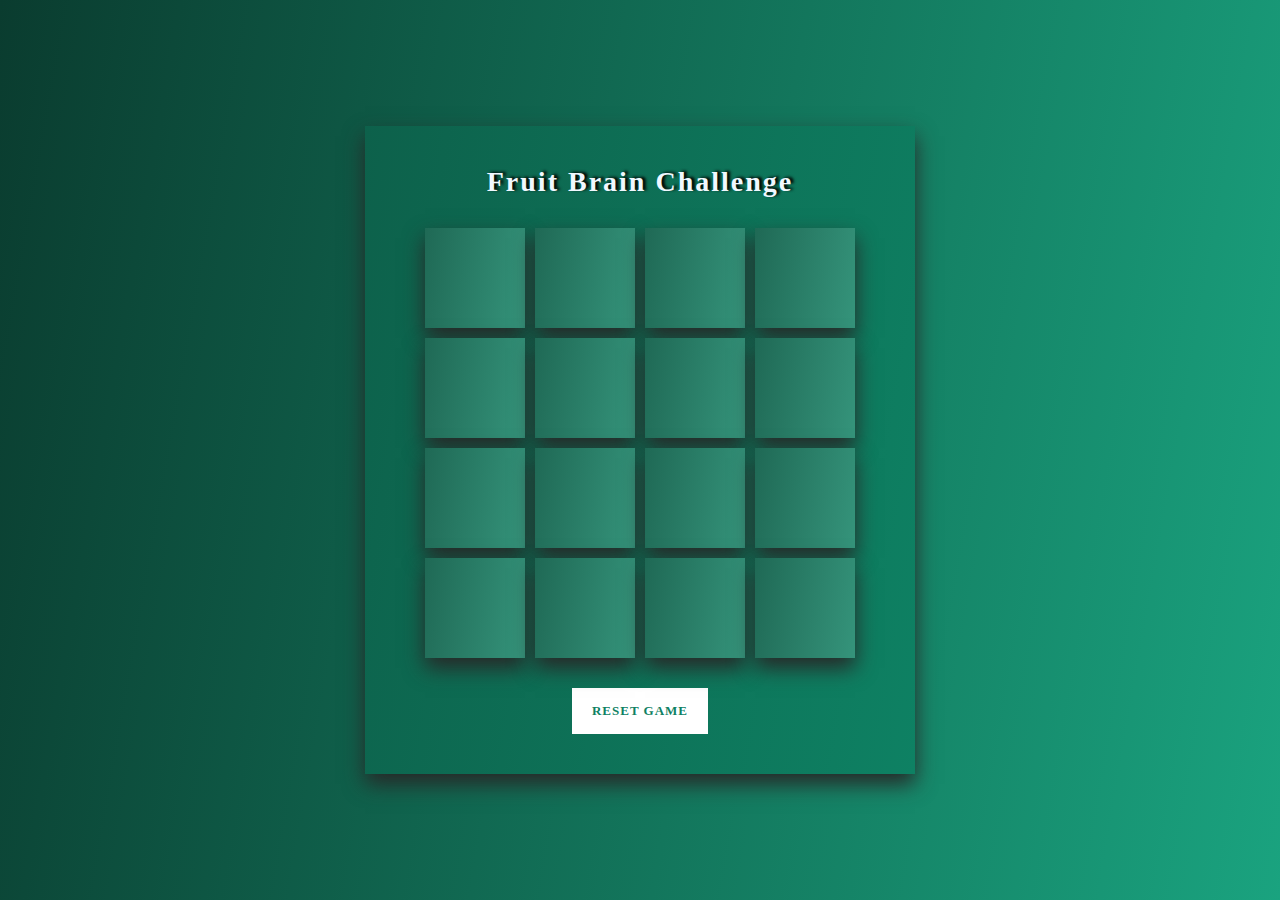
<file: index.html>
<!DOCTYPE html>
<html lang="en">
<head>
    <meta charset="UTF-8">
    <meta name="viewport" content="width=device-width, initial-scale=1.0">
    <title>Fruit Brain Challenge</title>
    <link rel="stylesheet" href="./css/style.css">
    <style>
        @import url("./css/responsive.css");
    </style>
</head>
<body>
    <div class="container">
        <h2>Fruit Brain Challenge</h2>
        <div class="game"></div>
        <button class="reset" onclick="window.location.reload();">Reset game</button>
    </div>
     <!-- script -->
     <script src="./js/script.js"></script>
</body>
</html>
</file>
<file: css/style.css>
* {
    padding: 0;
    margin: 0;
    box-sizing: border-box;
    font-family: 'Times New Roman', Times, serif;
 }

 body{
   display: flex;
   justify-content: center;
   align-items: center;
   min-height: 100vh;
   background: linear-gradient(
        100deg,
        #0a3c2f,
        #1aa37f
     );
 }
.container{
     position: relative;
     display: flex;
     flex-direction: column;
     justify-content: center;
     align-items: center;
     gap: 30px;
     background: linear-gradient(
        100deg,
        #0d614b,
        #0e8163
     );
     padding: 40px 60px;
     box-shadow: 0px 10px 20px rgb(40, 40, 40);     
 }
 h2{
   font-size: 28px;
   color: aliceblue;
   text-shadow: 3px -1px 3px #000000;
   letter-spacing: 2px;
 }
 .reset{
   padding: 15px 20px;
   color: #0e8163;
   background: white;
   border: none;
   font-size: 13px;
   letter-spacing: 1px;
   text-transform: uppercase;
   font-weight: 800;
   cursor: pointer;
 }
 .reset:focus{
   color: white;
   background-color: #0e8163;
 }
 .game{
   width: 430px;
   height: 430px;
   display: flex;
   flex-wrap: wrap;
   gap: 10px;
   transform-style: preserve-3d;
   perspective: 500px;

 }
 .item{
   position: relative;
   width: 100px;
   height: 100px;
   display: flex;
   justify-content: center;
   align-items: center;
   font-size: 48px;
   box-shadow: 0px 10px 20px rgb(40, 40, 40);
   background: linear-gradient(
      100deg,#000000,
      #269271);
   transition: 0.25s;
 }
 .item.boxOpen{
   transform: rotate(0deg);
 }
 .item::after{
   content: '';
   position: absolute;
   inset: 0;
   background: linear-gradient(
        100deg,
        #1f6955,
        #35947b );
   transition: 0.25s;
   transform: rotateY(0deg);
   backface-visibility: hidden;
 }
 .boxMatch:after ,
 .boxOpen:after{
transform: rotateY(180deg);
 }
</file>
